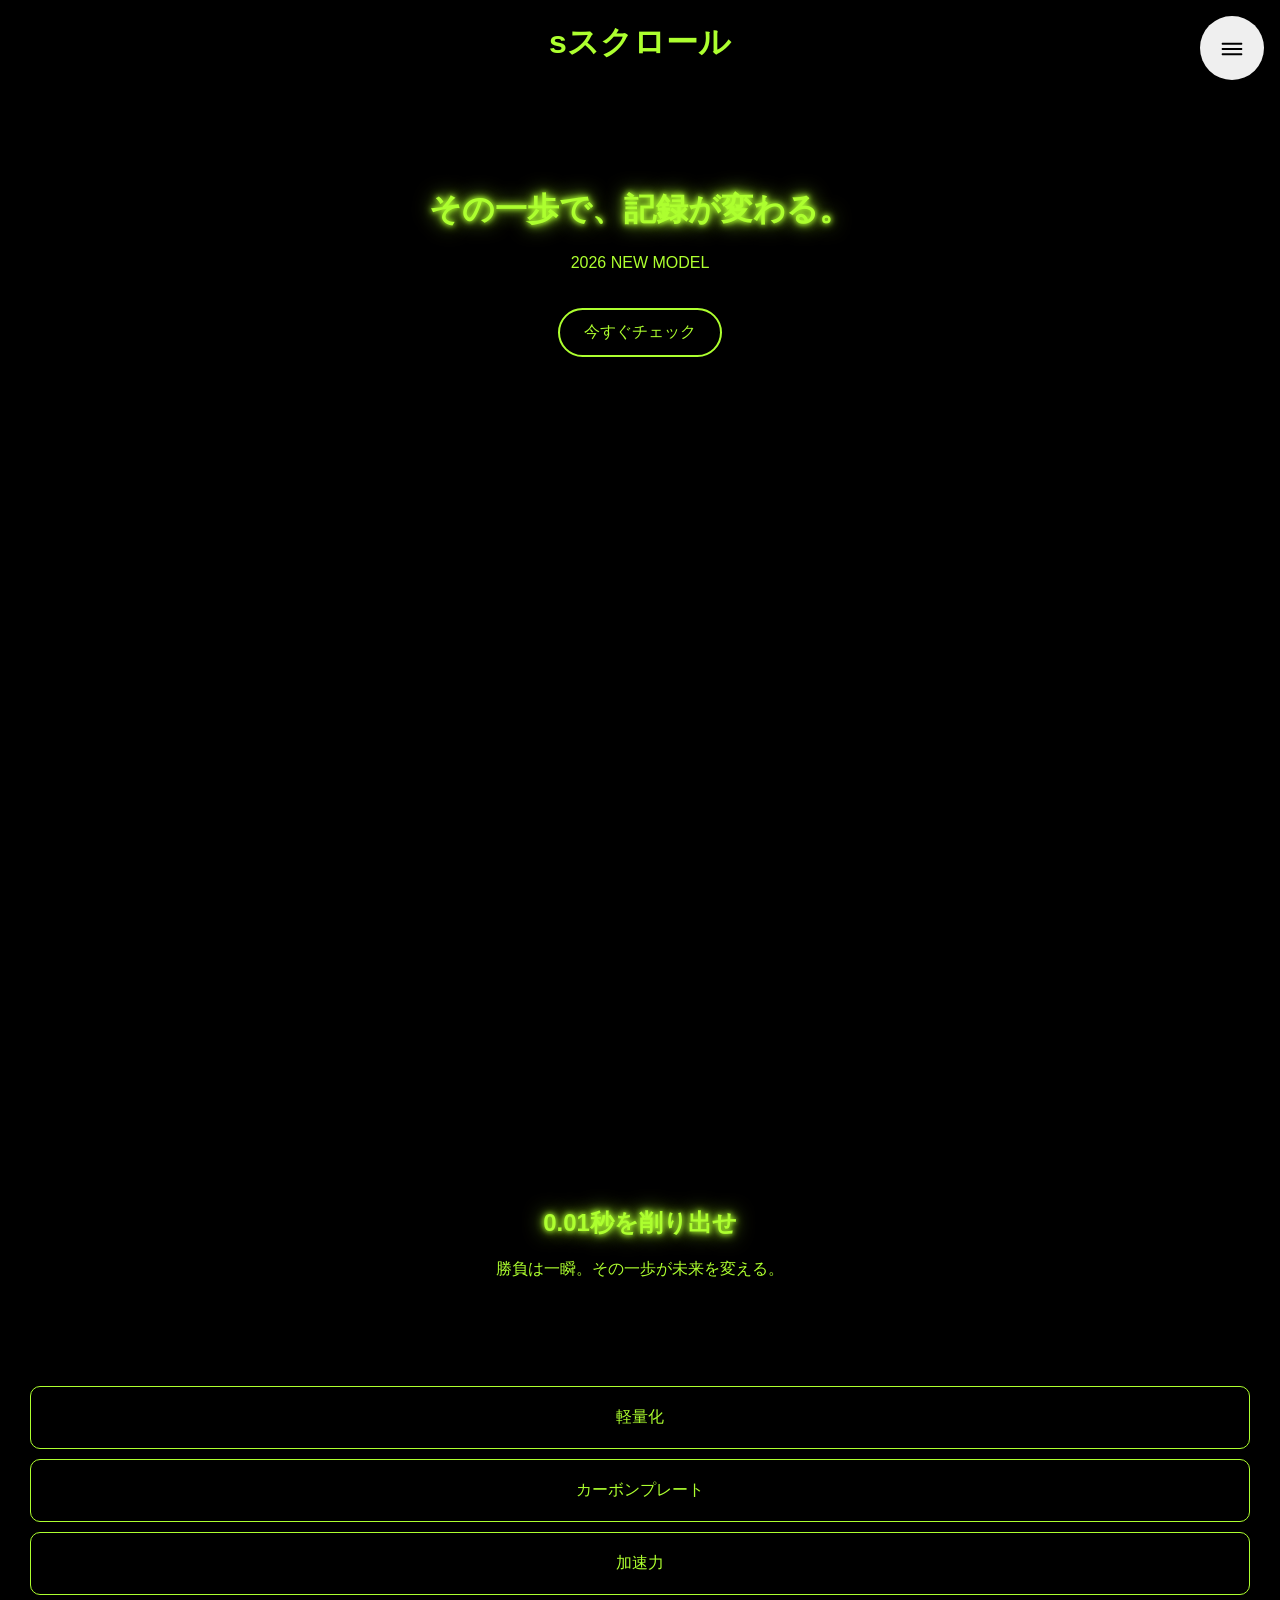
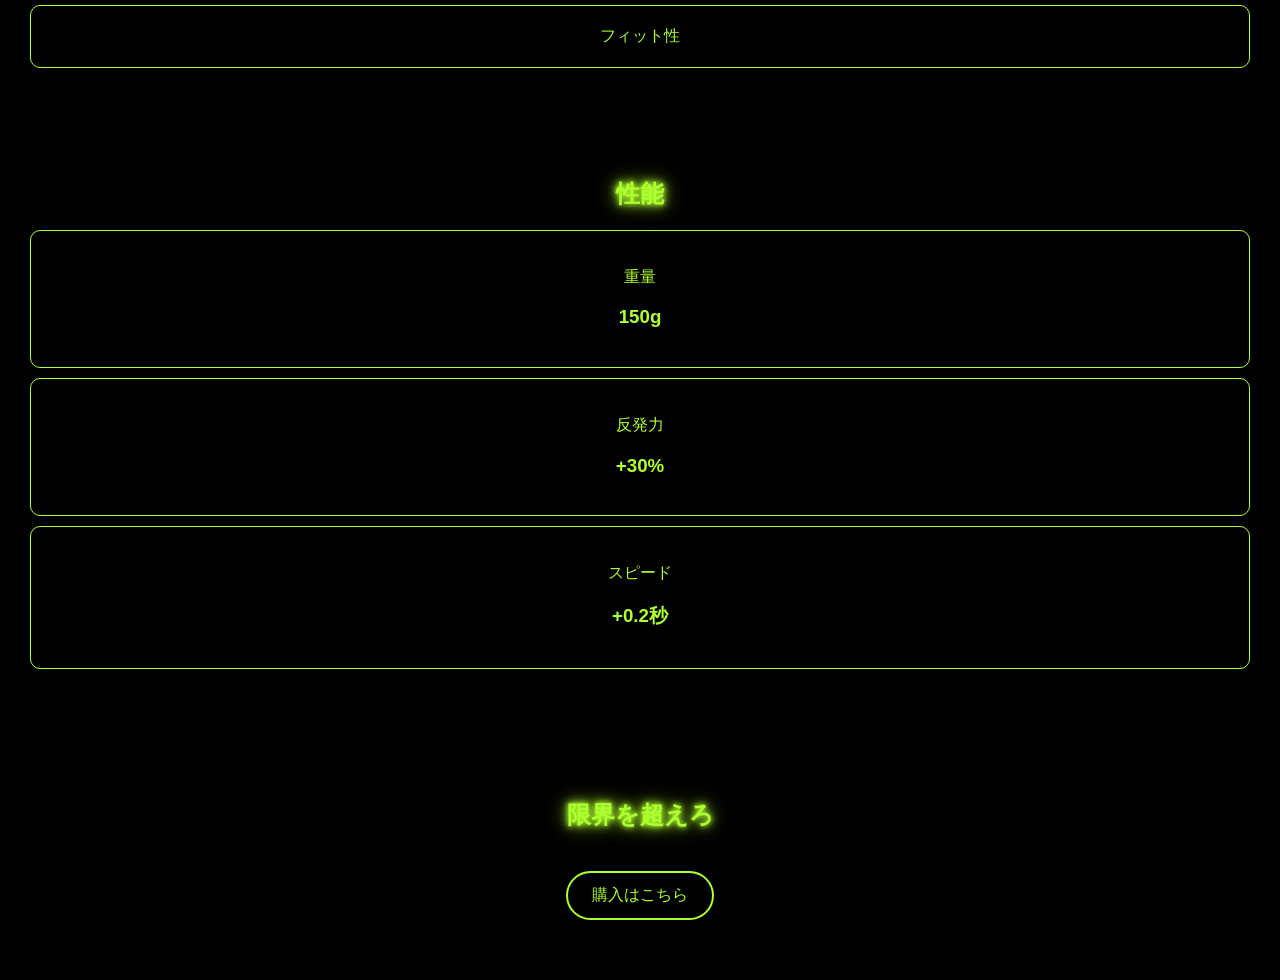
<file: index.html>
<!DOCTYPE html>
<html lang="ja">
<head>
  <meta charset="UTF-8">
  <title>スパイクLP</title>
  <link rel="stylesheet" href="style.css">
  <script src="js/script.js" defer></script>
</head>
<body>
  <h1>sスクロール</h1>
  <nav>
        <button id="menu-open" class="btn-menu">
            <svg height="24" viewBox="0 0 24 24" width="24" xmlns="http://www.w3.org/2000/svg">
                <title>メニューを開く</title>
                <path clip-rule="evenodd" d="m4.25 8c0-.41421.33579-.75.75-.75h14c.4142 0 .75.33579.75.75s-.3358.75-.75.75h-14c-.41421 0-.75-.33579-.75-.75zm0 4c0-.4142.33579-.75.75-.75h14c.4142 0 .75.3358.75.75s-.3358.75-.75.75h-14c-.41421 0-.75-.3358-.75-.75zm.75 3.25c-.41421 0-.75.3358-.75.75s.33579.75.75.75h14c.4142 0 .75-.3358.75-.75s-.3358-.75-.75-.75z" fill-rule="evenodd"/>
            </svg>
        </button>
        <div id="menu-panel">
            <button id="menu-close" class="btn-menu">
                <svg height="24" viewBox="0 0 24 24" width="24" xmlns="http://www.w3.org/2000/svg">
                    <title>メニューを閉じる</title>
                    <path clip-rule="evenodd" d="m7.53033 6.46967c-.29289-.29289-.76777-.29289-1.06066 0s-.29289.76777 0 1.06066l4.46963 4.46967-4.46963 4.4697c-.29289.2929-.29289.7677 0 1.0606s.76777.2929 1.06066 0l4.46967-4.4696 4.4697 4.4696c.2929.2929.7677.2929 1.0606 0s.2929-.7677 0-1.0606l-4.4696-4.4697 4.4696-4.46967c.2929-.29289.2929-.76777 0-1.06066s-.7677-.29289-1.0606 0l-4.4697 4.46963z" fill-rule="evenodd"/>
                </svg>
            </button>
            <ul class="menu-list">
                <li><a href="#">オンラインショップ</a></li>
                <li><a href="#">チェック</a></li>
                <li><a href="#">商品</a></li>
                <li><a href="#">購入</a></li>
            </ul>
        </div>
    </nav>
      

<header class="hero">
  <h1 class="glow">その一歩で、記録が変わる。</h1>
  <p>2026 NEW MODEL</p>
  <a href="#" class="btn">今すぐチェック</a>
</header>

<section class="story">
  <h2 class="glow">0.01秒を削り出せ</h2>
  <p>勝負は一瞬。その一歩が未来を変える。</p>
</section>

<section class="features">
  <div class="card">軽量化</div>
  <div class="card">カーボンプレート</div>
  <div class="card">加速力</div>
  <div class="card">フィット性</div>
</section>

<section class="spec">
  <h2 class="glow">性能</h2>
  <div class="spec-box">
    <p>重量</p>
    <h3>150g</h3>
  </div>
  <div class="spec-box">
    <p>反発力</p>
    <h3>+30%</h3>
  </div>
  <div class="spec-box">
    <p>スピード</p>
    <h3>+0.2秒</h3>
  </div>
</section>

<section class="cta">
  <h2 class="glow">限界を超えろ</h2>
  <a href="#" class="btn">購入はこちら</a>
</section>

</body>
</html>
</file>
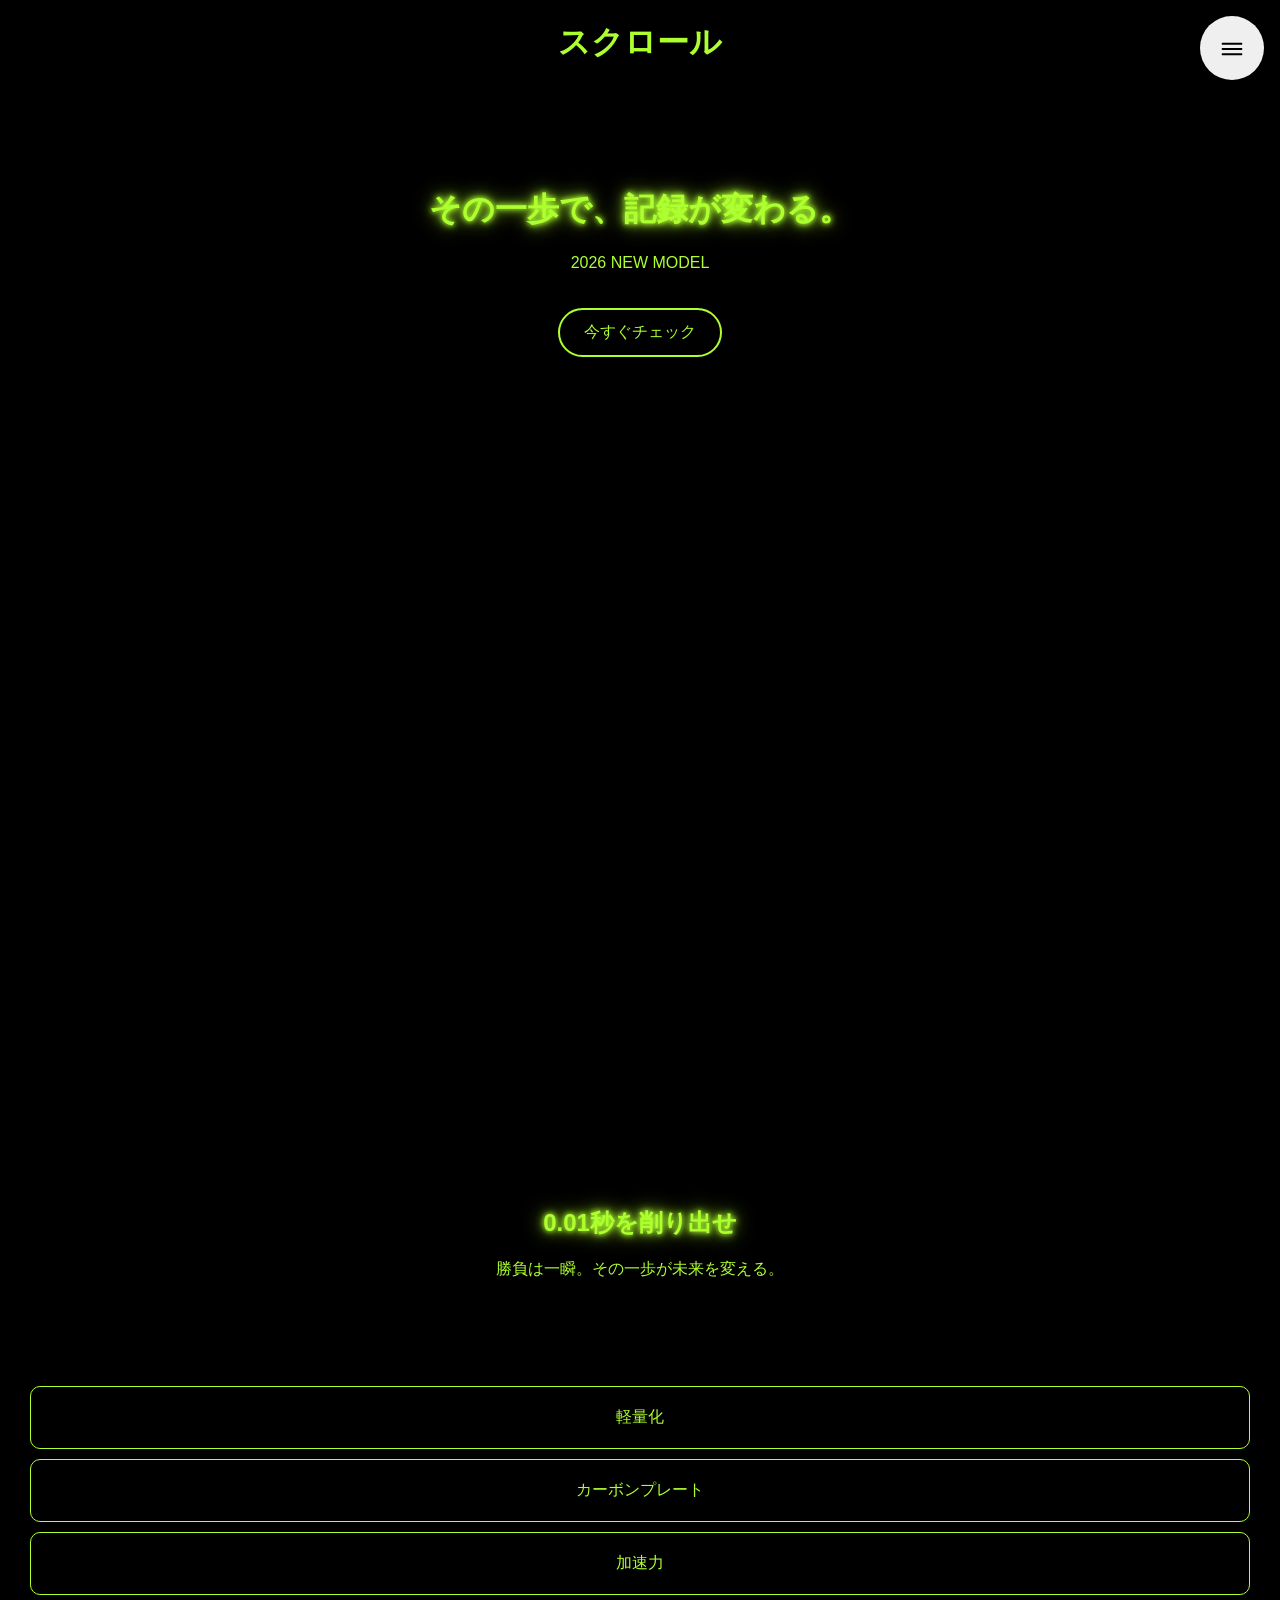
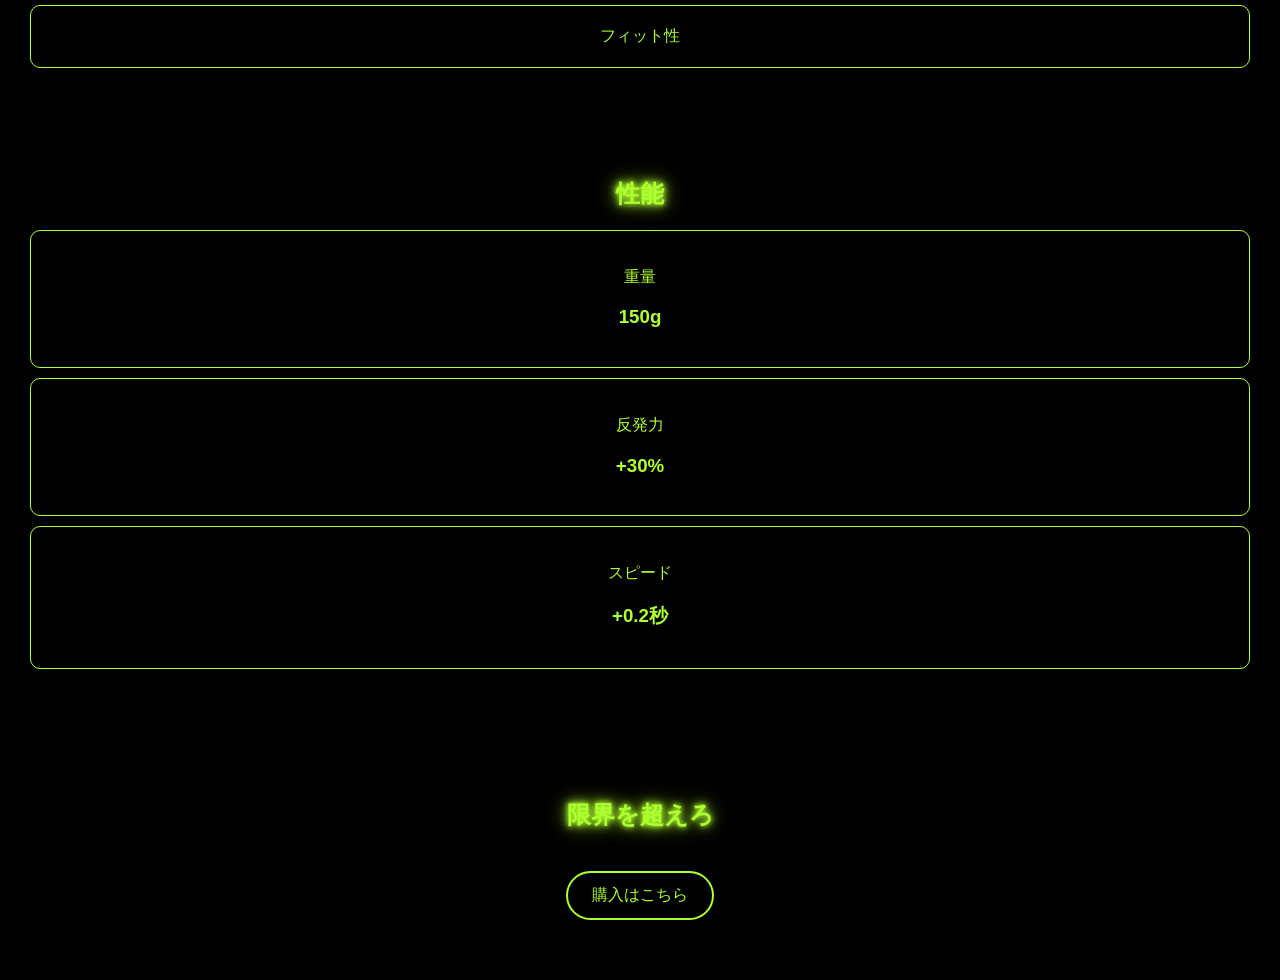
<file: lp2/index.html>
<!DOCTYPE html>
<html lang="ja">
<head>
  <meta charset="UTF-8">
  <title>スパイクLP</title>
  <link rel="stylesheet" href="style.css">
  <script src="js/script.js" defer></script>
</head>
<body>
  <h1>スクロール</h1>
  <nav>
        <button id="menu-open" class="btn-menu">
            <svg height="24" viewBox="0 0 24 24" width="24" xmlns="http://www.w3.org/2000/svg">
                <title>メニューを開く</title>
                <path clip-rule="evenodd" d="m4.25 8c0-.41421.33579-.75.75-.75h14c.4142 0 .75.33579.75.75s-.3358.75-.75.75h-14c-.41421 0-.75-.33579-.75-.75zm0 4c0-.4142.33579-.75.75-.75h14c.4142 0 .75.3358.75.75s-.3358.75-.75.75h-14c-.41421 0-.75-.3358-.75-.75zm.75 3.25c-.41421 0-.75.3358-.75.75s.33579.75.75.75h14c.4142 0 .75-.3358.75-.75s-.3358-.75-.75-.75z" fill-rule="evenodd"/>
            </svg>
        </button>
        <div id="menu-panel">
            <button id="menu-close" class="btn-menu">
                <svg height="24" viewBox="0 0 24 24" width="24" xmlns="http://www.w3.org/2000/svg">
                    <title>メニューを閉じる</title>
                    <path clip-rule="evenodd" d="m7.53033 6.46967c-.29289-.29289-.76777-.29289-1.06066 0s-.29289.76777 0 1.06066l4.46963 4.46967-4.46963 4.4697c-.29289.2929-.29289.7677 0 1.0606s.76777.2929 1.06066 0l4.46967-4.4696 4.4697 4.4696c.2929.2929.7677.2929 1.0606 0s.2929-.7677 0-1.0606l-4.4696-4.4697 4.4696-4.46967c.2929-.29289.2929-.76777 0-1.06066s-.7677-.29289-1.0606 0l-4.4697 4.46963z" fill-rule="evenodd"/>
                </svg>
            </button>
            <ul class="menu-list">
                <li><a href="#">オンラインショップ</a></li>
                <li><a href="#">チェック</a></li>
                <li><a href="#">商品</a></li>
                <li><a href="#">購入</a></li>
            </ul>
        </div>
    </nav>
      

<header class="hero">
  <h1 class="glow">その一歩で、記録が変わる。</h1>
  <p>2026 NEW MODEL</p>
  <a href="#" class="btn">今すぐチェック</a>
</header>

<section class="story">
  <h2 class="glow">0.01秒を削り出せ</h2>
  <p>勝負は一瞬。その一歩が未来を変える。</p>
</section>

<section class="features">
  <div class="card">軽量化</div>
  <div class="card">カーボンプレート</div>
  <div class="card">加速力</div>
  <div class="card">フィット性</div>
</section>

<section class="spec">
  <h2 class="glow">性能</h2>
  <div class="spec-box">
    <p>重量</p>
    <h3>150g</h3>
  </div>
  <div class="spec-box">
    <p>反発力</p>
    <h3>+30%</h3>
  </div>
  <div class="spec-box">
    <p>スピード</p>
    <h3>+0.2秒</h3>
  </div>
</section>

<section class="cta">
  <h2 class="glow">限界を超えろ</h2>
  <a href="#" class="btn">購入はこちら</a>
</section>

</body>
</html>
</file>
<file: style.css>
@charset "UTF-8";
body {
  margin: 0;
  background: #000;
  color: #adff2f;
  font-family: sans-serif;
  text-align: center;
}

.glow {
  text-shadow:
    0 0 5px #adff2f,
    0 0 10px #adff2f,
    0 0 20px #adff2f;
}

.hero {
  padding: 80px 20px;
}

.btn {
  display: inline-block;
  margin-top: 20px;
  padding: 12px 24px;
  border: 2px solid #adff2f;
  border-radius: 30px;
  color: #adff2f;
  text-decoration: none;
  transition: 0.3s;
}

.btn:hover {
  background: #adff2f;
  color: #000;
  box-shadow:
    0 0 10px #adff2f,
    0 0 20px #adff2f;
}

.story {
  padding: 40px 20px;
}

.features {
  padding: 40px 20px;
}

.card {
  border: 1px solid #adff2f;
  margin: 10px;
  padding: 20px;
  border-radius: 10px;
  transition: 0.3s;
}

.card:hover {
  box-shadow: 0 0 15px #adff2f;
}

.spec {
  padding: 40px 20px;
}

.spec-box {
  border: 1px solid #adff2f;
  margin: 10px;
  padding: 20px;
  border-radius: 10px;
}

.cta {
  padding: 60px 20px;
}

.btn-menu{
    position: fixed;
    right: 1rem;
    top: 1rem;
    z-index: 4;
    padding: .5rem 1rem;
    border: 1px solid var(--brown);
    border-radius: 50%;
    height: 4rem;
    width: 4rem;
    transition: .4s;
}

.btn-menu svg{
    fill: var(--brown);
    margin-top: .25rem;
    height: 2rem;
    width: 2rem;
}

#menu-close{
    border: 1px solid var(--light-green);
}

#menu-close svg{
    fill: var(--light-green);
}

#menu-panel{
  position: fixed;
  top: 0;
  right: 0;
  z-index: 4;
  padding: 8rem 2rem 2rem;
  width: max(32vw, 20rem);
  height: 100vh;
  background-color: var(--brown);
  box-shadow: 0 0 2rem var(--brown);
  font-family: var(--oswald-font);
  translate: 100vw;
}

.menu-list{
    list-style: none;
}

.menu-list li{
    margin: 1.5rem 0;
}

.menu-list a{
    color: var(--light-green);
    text-decoration: none;
    font-size: 2rem;
}

.hero{
    height: 100vh;
    position: relative;
}

.fade-in{
  opacity: 0;
  transform: translateY(40px);
  transition: 0.6s ease;
}

.fadein.show{
  opacity: 1;
  transform: translateY();
}

.footer{
  text-align: center;
  padding: 20px;
  background: #222;
  color: white;
}
</file>
<file: lp2/style.css>
@charset "UTF-8";
body {
  margin: 0;
  background: #000;
  color: #adff2f;
  font-family: sans-serif;
  text-align: center;
}

.glow {
  text-shadow:
    0 0 5px #adff2f,
    0 0 10px #adff2f,
    0 0 20px #adff2f;
}

.hero {
  padding: 80px 20px;
}

.btn {
  display: inline-block;
  margin-top: 20px;
  padding: 12px 24px;
  border: 2px solid #adff2f;
  border-radius: 30px;
  color: #adff2f;
  text-decoration: none;
  transition: 0.3s;
}

.btn:hover {
  background: #adff2f;
  color: #000;
  box-shadow:
    0 0 10px #adff2f,
    0 0 20px #adff2f;
}

.story {
  padding: 40px 20px;
}

.features {
  padding: 40px 20px;
}

.card {
  border: 1px solid #adff2f;
  margin: 10px;
  padding: 20px;
  border-radius: 10px;
  transition: 0.3s;
}

.card:hover {
  box-shadow: 0 0 15px #adff2f;
}

.spec {
  padding: 40px 20px;
}

.spec-box {
  border: 1px solid #adff2f;
  margin: 10px;
  padding: 20px;
  border-radius: 10px;
}

.cta {
  padding: 60px 20px;
}

.btn-menu{
    position: fixed;
    right: 1rem;
    top: 1rem;
    z-index: 4;
    padding: .5rem 1rem;
    border: 1px solid var(--brown);
    border-radius: 50%;
    height: 4rem;
    width: 4rem;
    transition: .4s;
}

.btn-menu svg{
    fill: var(--brown);
    margin-top: .25rem;
    height: 2rem;
    width: 2rem;
}

#menu-close{
    border: 1px solid var(--light-green);
}

#menu-close svg{
    fill: var(--light-green);
}

#menu-panel{
  position: fixed;
  top: 0;
  right: 0;
  z-index: 4;
  padding: 8rem 2rem 2rem;
  width: max(32vw, 20rem);
  height: 100vh;
  background-color: var(--brown);
  box-shadow: 0 0 2rem var(--brown);
  font-family: var(--oswald-font);
  translate: 100vw;
}

.menu-list{
    list-style: none;
}

.menu-list li{
    margin: 1.5rem 0;
}

.menu-list a{
    color: var(--light-green);
    text-decoration: none;
    font-size: 2rem;
}

.hero{
    height: 100vh;
    position: relative;
}

.fade-in{
  opacity: 0;
  transform: translateY(40px);
  transition: 0.6s ease;
}

.fadein.show{
  opacity: 1;
  transform: translateY();
}

.footer{
  text-align: center;
  padding: 20px;
  background: #222;
  color: white;
}
</file>
